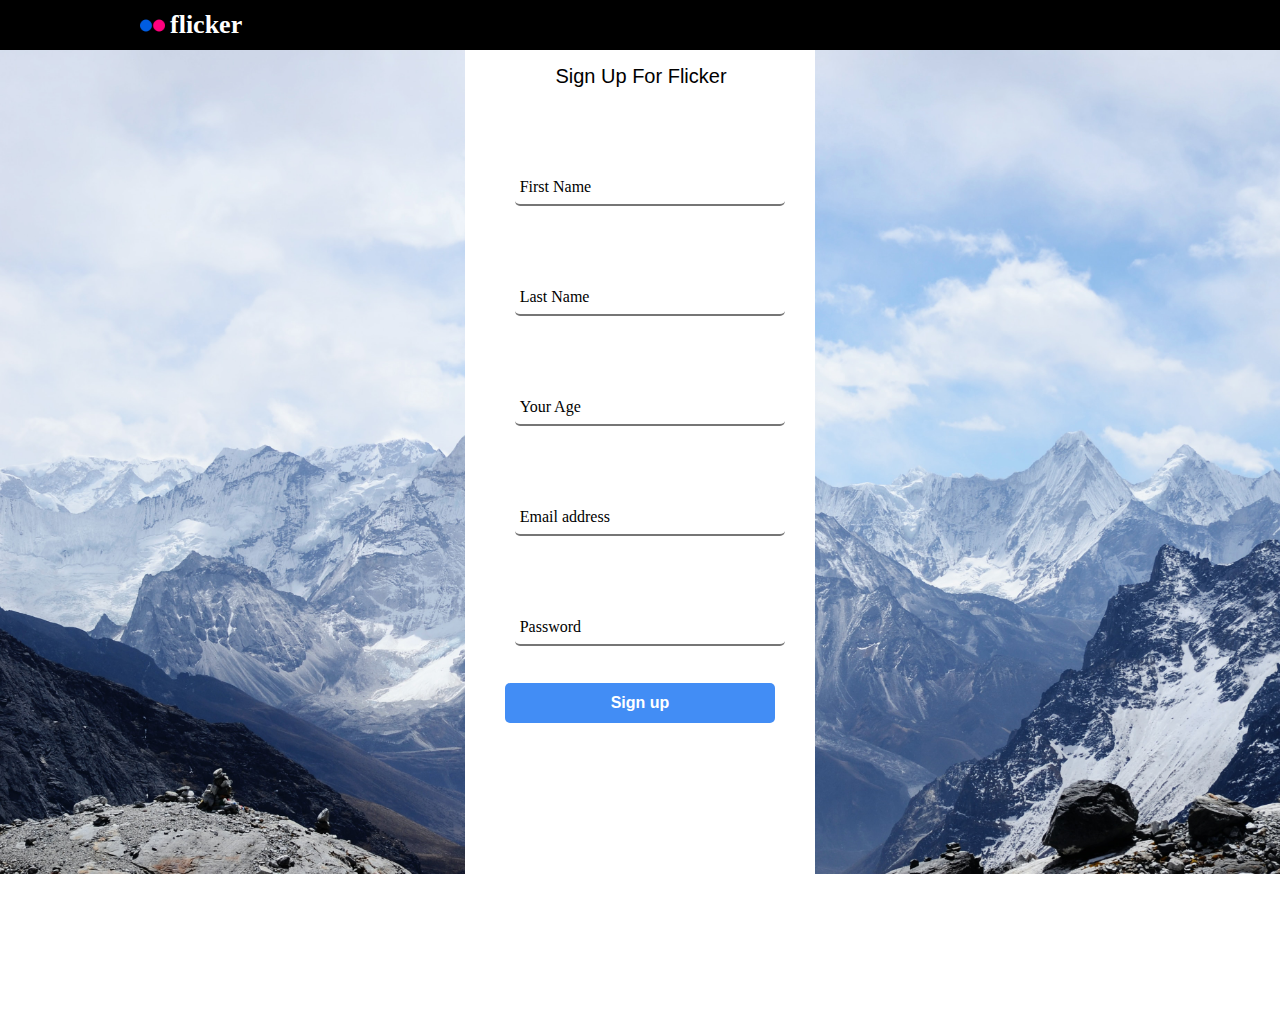
<file: page2.html>
<!DOCTYPE html>
<html>
    <head>
        <title>flicker Login</title>
        <link rel="stylesheet" href="page.css">
        <meta charset="UTF-8">
        <meta http-equiv="X-UA-Compatible" content="IE=edge">
        <meta name="viewport" content="width=device-width, initial-scale=1.0">
    </head>
    <body>
        <header>
            <img src="flicker logo.png"><h1>flicker</h1>         
        </header>
    <section>
        <div class="form-box">
          <div class="form-value">
                <form action=""></form> 
            <form>
                    <h2>Sign Up For Flicker</h2>
                 <div class="data">
                    <label for="firstname">First Name</label>
                    <input type="text" required>
                 </div>
                 <div class="data">
                    <label for="Last Name">Last Name</label>
                    <input type="text" required>
                 </div>
                 <div class="data">
                    <label for="age">Your Age</label>
                    <input type="age" required>
                 </div>
                 <div class="data">
                    <label  for="email">Email address</label>
                    <input type="email" required>
                 </div>
                 <div class="data">
                    <label for="password">Password</label>
                    <input type="password" required>
                 </div>
                    <button>Sign up</button>
            </form>
          </div>
        </div>    
    </section>   
    </boddy>
</html>
</file>
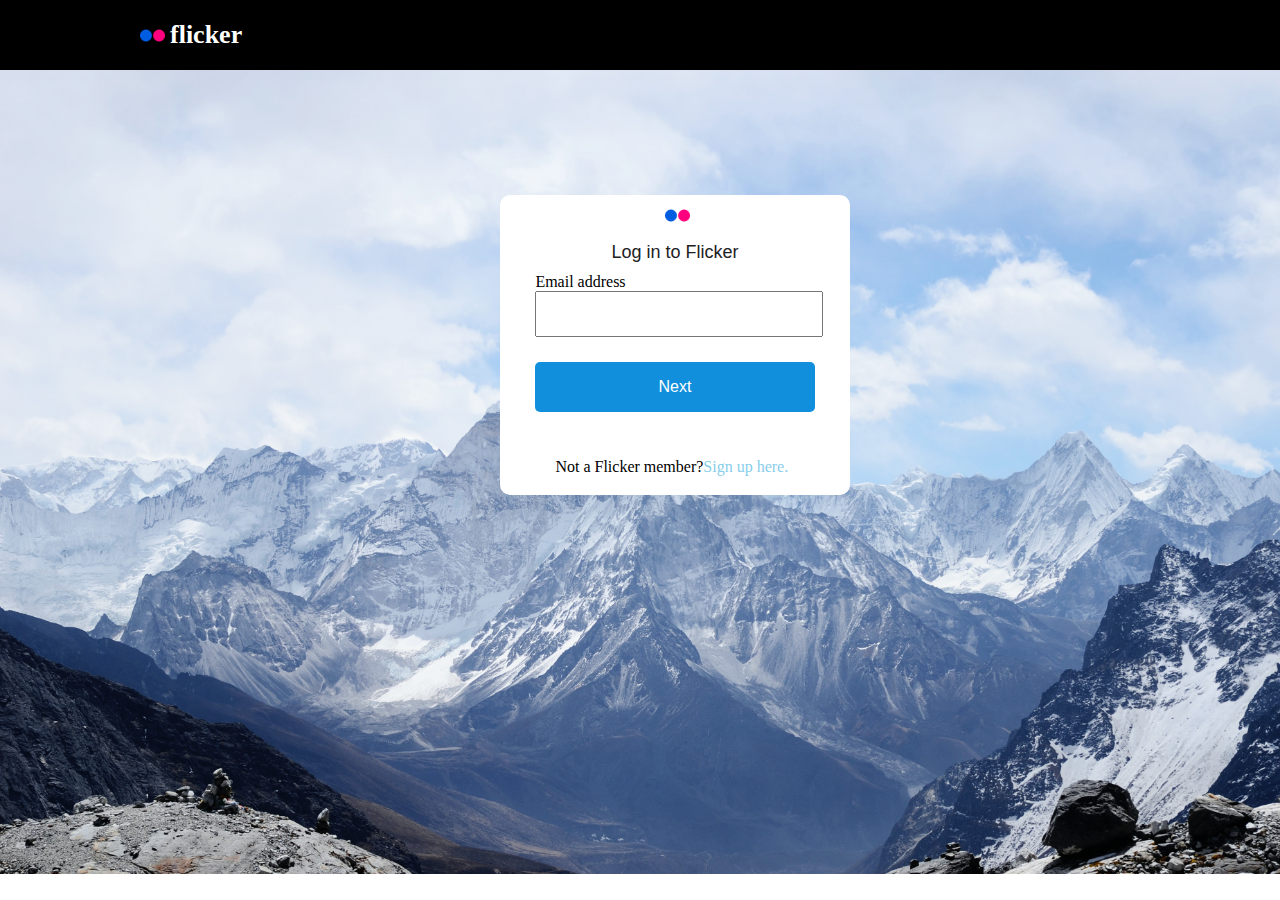
<file: page3.html>
<!DOCTYPE html>
<html lang="en">
<head>
    <meta charset="UTF-8">
    <meta http-equiv="X-UA-Compatible" content="IE=edge">
    <meta name="viewport" content="width=device-width, initial-scale=1.0">
    <title>Log In</title>
    <link rel="stylesheet" href="page3s.css">
</head>
<body>
    <header>
        <img src="flicker logo.png"><h1>flicker</h1>
    </header>

    <section>

        <div class="login form">

        <div id="logo">
            <img src="flicker logo.png"><h2>Log in to Flicker</h2>
        </div>


        <div>
         <form>
            <label for="mail">Email address</label>
            <input type="email" required>
         </form>
        </div>

        <div id="btn">
            <button>Next</button>
        </div>

        <div id="sign up">
            <h4>Not a Flicker member?<span style="color: skyblue; cursor: pointer;">Sign up here.</span></h4>
        </div>

        



        </div>
    </section>
    
</body>
</html>
</file>
<file: page.css>
body{
    background-image: url("page2bg.jpg");
    background-repeat: no-repeat;
    background-attachment: fixed;
    background-position: center;
    background-size: 100% , 100%;
    margin: 0%;
}
header{
    background-color: black;
    display: flex;
    justify-content: space-between;
    align-items: center;
    height: 50px;
}
header img{
     height: 25px;
     margin-left: 140px;
     margin-right: 5px;
     margin-bottom: -5;
     padding: 0;
     background-size: contain;

}
header h1{
    color: white;
    margin-right: 1200px;
    padding: 0;
    font-family: Roboto;
    font-size: 26px;
    font-weight: 800;
}
section{
    display: flex;
    justify-content: center;
    align-items: center;
}
.form-box{
    position: relative;
    background-color: white;
    width: 350px;
    justify-content: center;
    align-items: center;
    display: flex;
    border: 2px; 

    

}
h2{
    text-align: center;
    font-family: Helvetica,sans-serif;
    font-weight: lighter;
    font-size: 20px;
    height: 350px;
    justify-content: center;
    transform: translate(1px , -2px);
}
.data{
    position: relative;
    border-bottom: 0px solid #fff;
    top: 50%;
    left: 5px;
    transform: translate(0px , -290px);
    height: 110px;   
}
.data input{
     transform: translate(5px , 5px);
     justify-content: center;
     align-items: center;
     width: 20em;
     height: 4em;
     background: transparent;
     border-radius: 5px;
     border-style: inherit;    
}
label:focus ~ input,
input:focus ~:valid{
top: -10px;
} 
.data label{
    position: absolute;
    transform: translate(5px , 30px);
    padding: 5px;
    color: black; 
}
button{
    width: 100%;
    height: 40px;
    border-radius: 5px;
    background-color: #428df5;
    color: white;
    font-weight: 600;
    font-size: 1em;
    outline: none;
    border: none;
    cursor: pointer;
    transform: translate(0px, -300px);
}
</file>
<file: page3s.css>
body{
    background-image: url("page2bg.jpg");
    background-repeat: no-repeat;
    background-attachment: fixed;
    background-position: center;
    background-size: 100% , 100%;
    margin: 0%;
}
header{
    background-color: black;
    display: flex;
    justify-content: space-between;
    align-items: center;
    height: 70px;

}
header img{
    height: 25px;
     margin-left: 140px;
     margin-right: 5px;
     margin-bottom: -5;
     padding: 0;
     background-size: contain;   
}
header h1{
    color: white;
    margin-right: 1200px;
    padding: 0;
    font-family: Roboto;
    font-size: 26px;
    font-weight: 800;
}
section img{
    height: 25px;
    align-items: center;
    justify-content: center;
    margin-left: 120px;
    transform: translate(10px,-15px);
}
section{
    justify-content: center;
    align-items: center;
    display: flex;
    background-color: white;
    width: 350px;
    height: 300px;
    border-radius: 10px;
    transform: translate(500px,125px);
    

}
section h2{
    text-align: center;
    color: #212124;
    font-family: Helvetica,sans-serif;
    font-weight: lighter;
    transform: translate(0px,-20px);
    font-size: large;
}
section form{
    position: relative;
    font-size: 16px;
    border-radius: 10px;
    outline: lightslategrey;
    transform: translate(0px,-25px);
}
input{
    width: 100%;
    height: 40px;
}
section button{
    width: 100%;
    height: 50px;
    border-radius: 5px;
    color: white;
    background-color: #128fdc;
    border: white;
    cursor: pointer;
    transition: background-color .2s;
    font-size: 1rem;
}
h4{
    transform: translate(20px,25px);
    font-weight: normal;
}
section button:hover{
    background-color: aqua;
}
</file>
